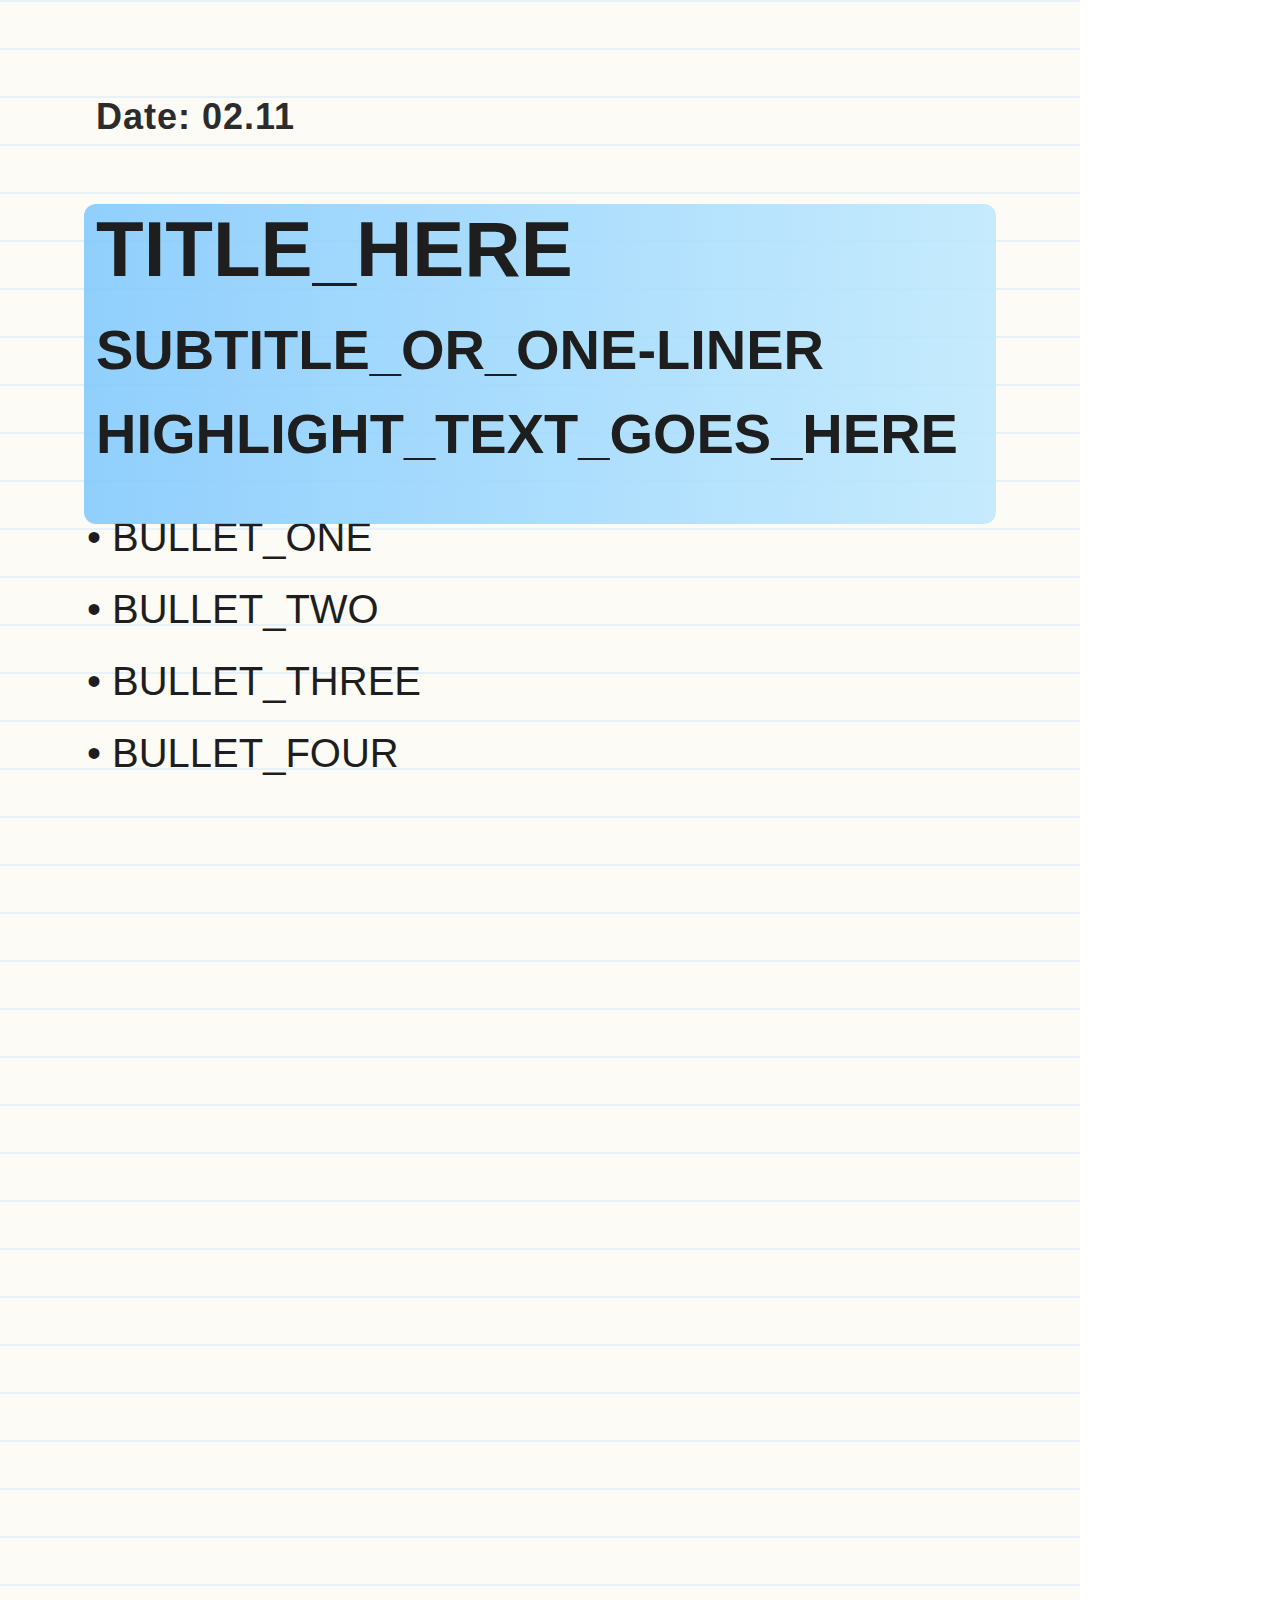
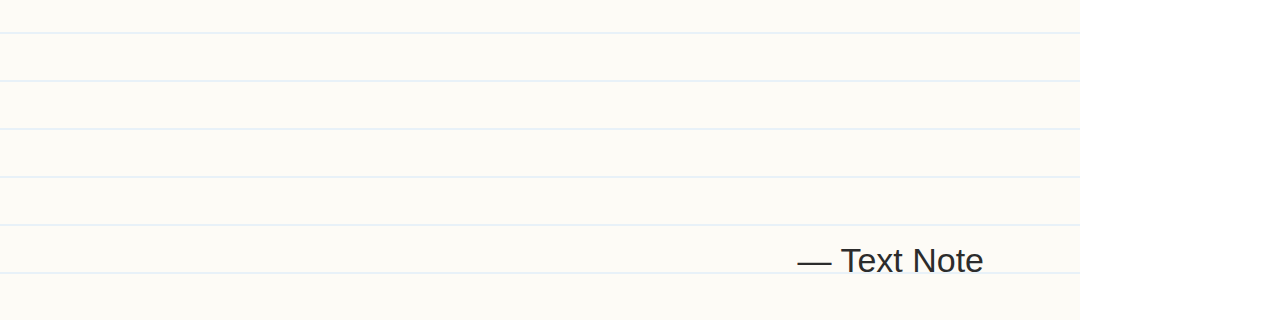
<file: assets/note-card-template/index.html>
<!DOCTYPE html>
<html lang="zh-CN">
  <head>
    <meta charset="UTF-8" />
    <meta name="viewport" content="width=device-width, initial-scale=1.0" />
    <title>XHS Note Card</title>
    <link rel="stylesheet" href="styles.css" />
  </head>
  <body class="theme-note">
    <main class="card note">
      <div class="date">Date: 02.11</div>
      <section class="note-body">
        <div class="ink-bar"></div>
        <h1 class="note-title">TITLE_HERE</h1>
        <p class="note-text">SUBTITLE_OR_ONE-LINER</p>
        <p class="note-text">HIGHLIGHT_TEXT_GOES_HERE</p>
      </section>
      <section class="note-bullets">
        <ul>
          <li>BULLET_ONE</li>
          <li>BULLET_TWO</li>
          <li>BULLET_THREE</li>
          <li>BULLET_FOUR</li>
        </ul>
      </section>
      <div class="note-footer">— Text Note</div>
    </main>
  </body>
</html>
</file>
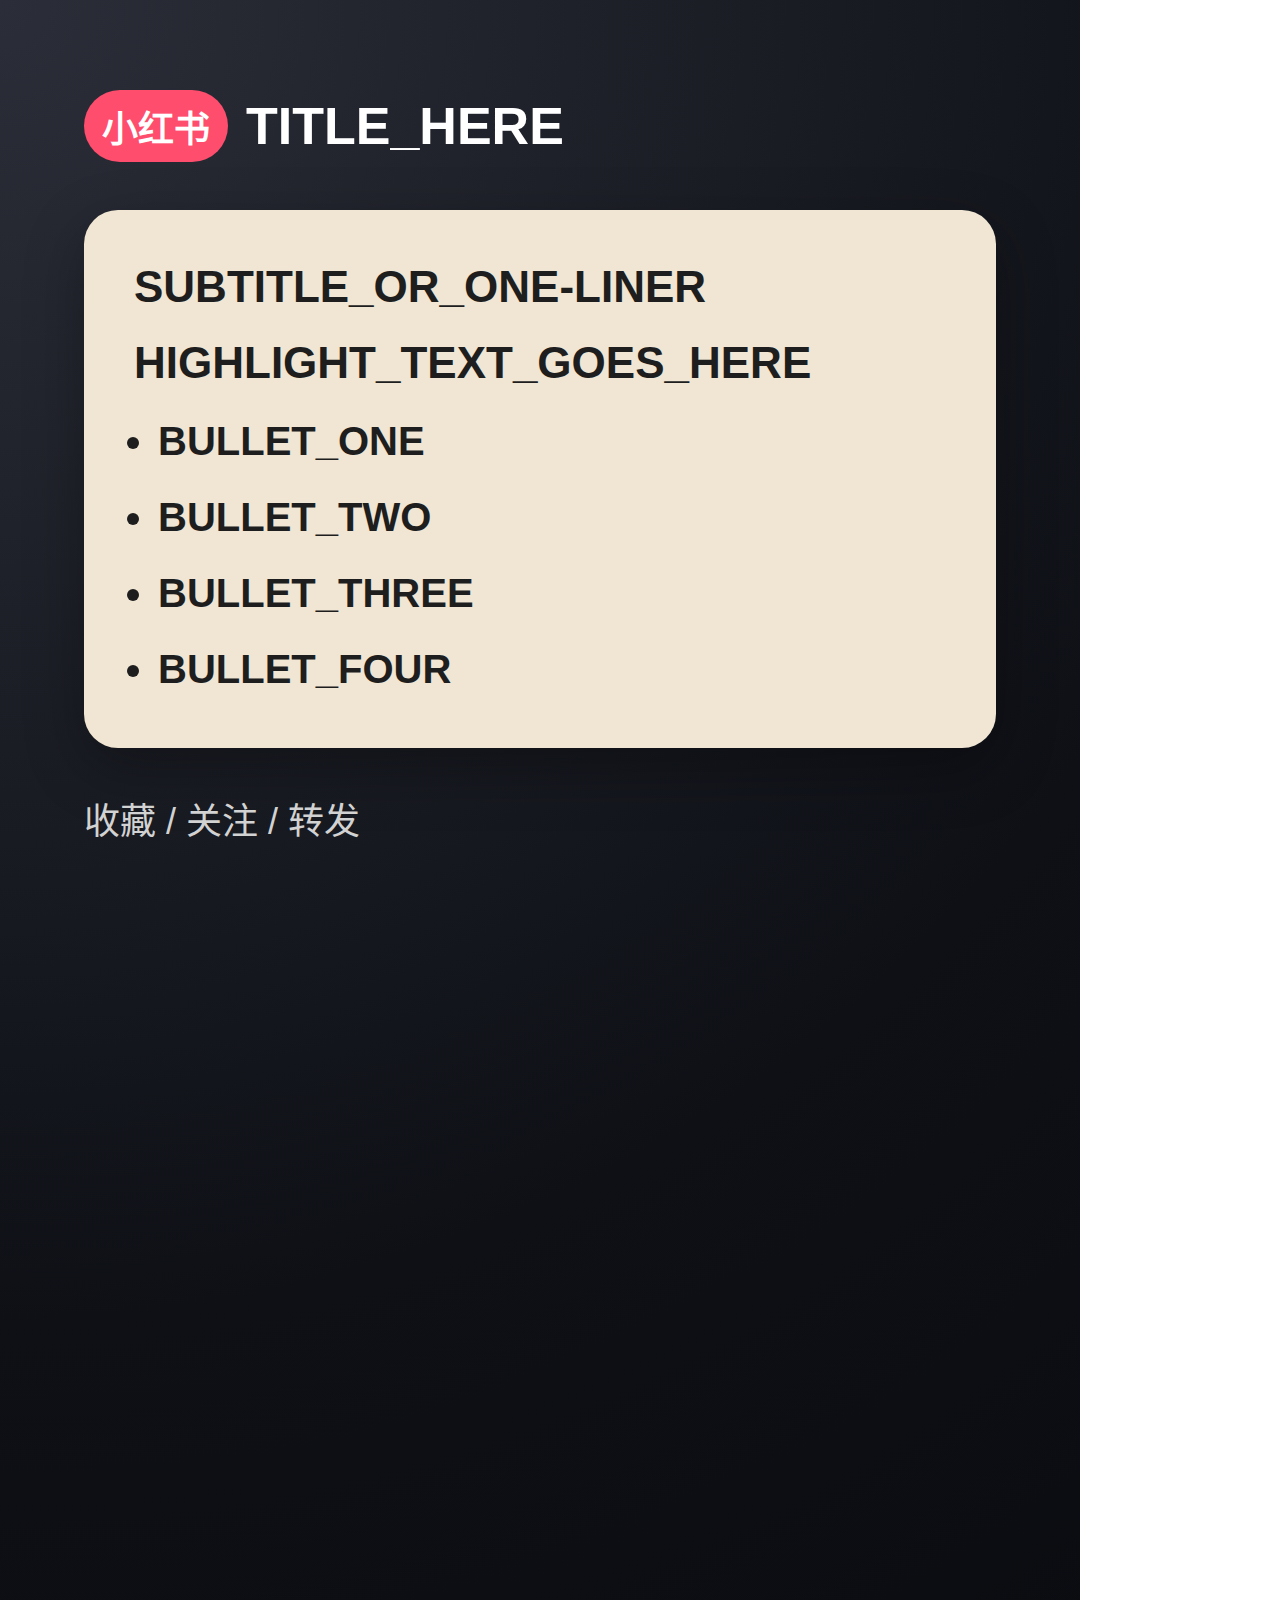
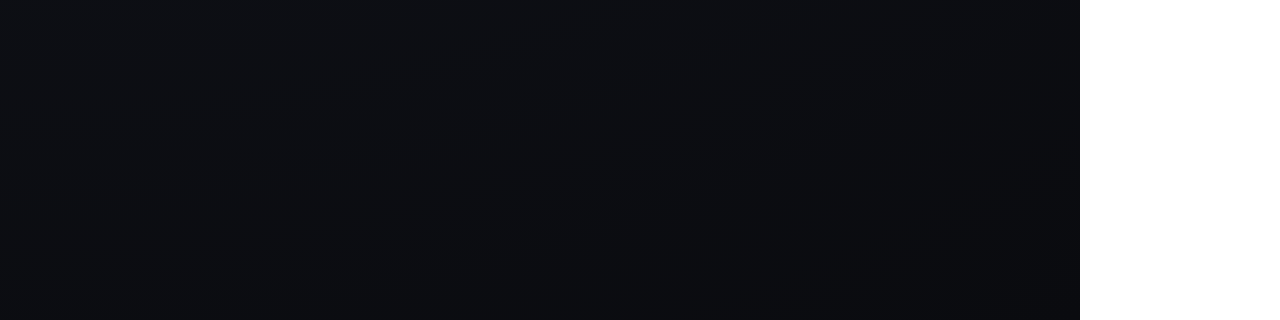
<file: assets/note-card-template/bold.html>
<!DOCTYPE html>
<html lang="zh-CN">
  <head>
    <meta charset="UTF-8" />
    <meta name="viewport" content="width=device-width, initial-scale=1.0" />
    <title>XHS Note Card - Bold Style</title>
    <link rel="stylesheet" href="styles.css" />
  </head>
  <body class="theme-bold">
    <main class="card bold">
      <header class="bold-header">
        <span class="pill">小红书</span>
        <span class="headline">TITLE_HERE</span>
      </header>
      <section class="bold-body">
        <p class="bold-line">SUBTITLE_OR_ONE-LINER</p>
        <p class="bold-line">HIGHLIGHT_TEXT_GOES_HERE</p>
        <ul class="bold-list">
          <li>BULLET_ONE</li>
          <li>BULLET_TWO</li>
          <li>BULLET_THREE</li>
          <li>BULLET_FOUR</li>
        </ul>
      </section>
      <footer class="bold-footer">收藏 / 关注 / 转发</footer>
    </main>
  </body>
</html>
</file>
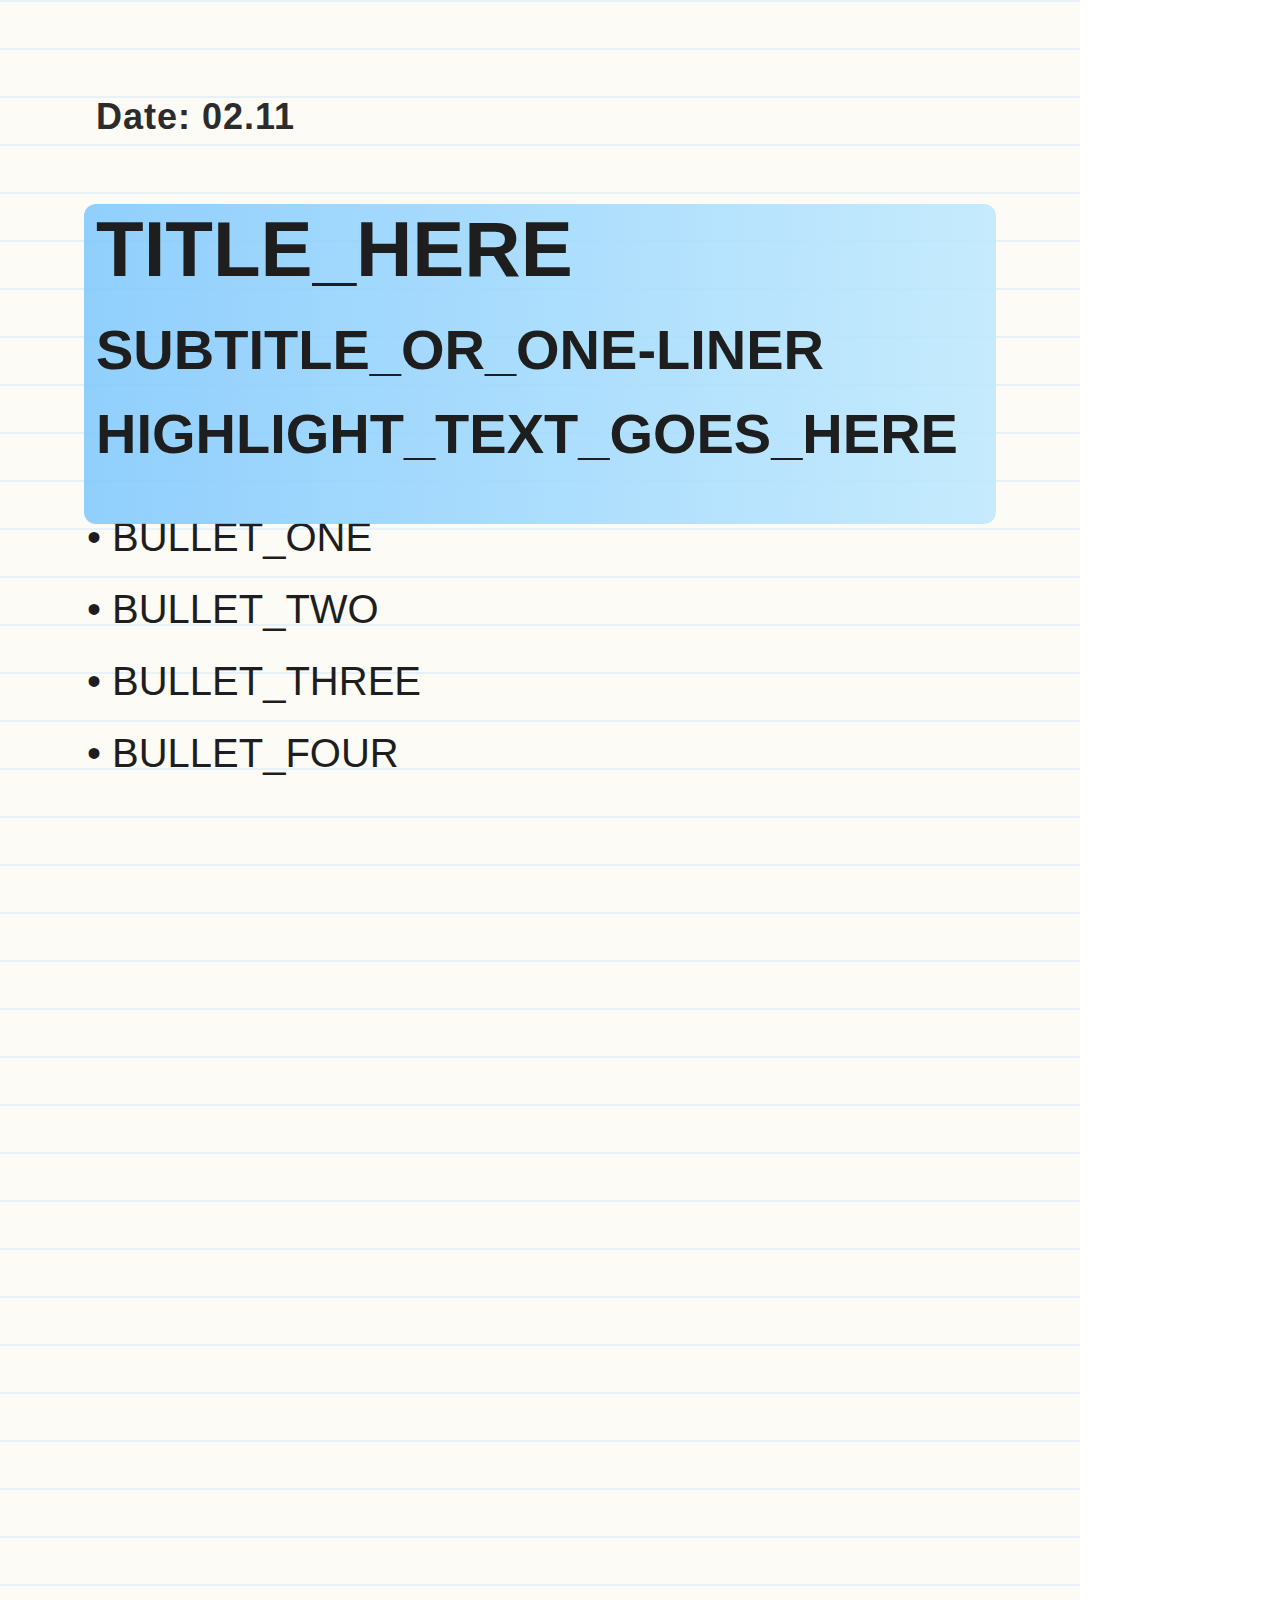
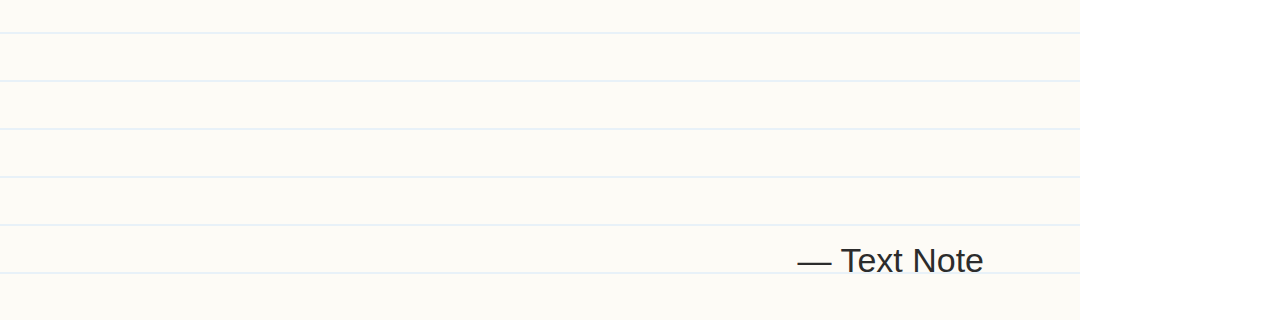
<file: assets/note-card-template/note.html>
<!DOCTYPE html>
<html lang="zh-CN">
  <head>
    <meta charset="UTF-8" />
    <meta name="viewport" content="width=device-width, initial-scale=1.0" />
    <title>XHS Note Card - Note Style</title>
    <link rel="stylesheet" href="styles.css" />
  </head>
  <body class="theme-note">
    <main class="card note">
      <div class="date">Date: 02.11</div>
      <section class="note-body">
        <div class="ink-bar"></div>
        <h1 class="note-title">TITLE_HERE</h1>
        <p class="note-text">SUBTITLE_OR_ONE-LINER</p>
        <p class="note-text">HIGHLIGHT_TEXT_GOES_HERE</p>
      </section>
      <section class="note-bullets">
        <ul>
          <li>BULLET_ONE</li>
          <li>BULLET_TWO</li>
          <li>BULLET_THREE</li>
          <li>BULLET_FOUR</li>
        </ul>
      </section>
      <div class="note-footer">— Text Note</div>
    </main>
  </body>
</html>
</file>
<file: assets/note-card-template/styles.css>
:root {
  --canvas-w: 1080px;
  --canvas-h: 1920px;
  --text: #1e1e1e;
  --muted: #6b6b6b;
  --accent: #ff4d6d;
  --note-blue: #9ad9ff;
  --paper: #fdfbf6;
}

* {
  box-sizing: border-box;
}

body {
  margin: 0;
  background: #ffffff;
  font-family: "PingFang SC", "Noto Sans SC", "Source Han Sans", "Hiragino Sans GB", sans-serif;
}

.card {
  width: var(--canvas-w);
  height: var(--canvas-h);
  color: var(--text);
}

/* Note style */
body.theme-note .card.note {
  position: relative;
  padding: 96px 96px 80px;
  background:
    repeating-linear-gradient(
      to bottom,
      #e8f1f8 0px,
      #e8f1f8 2px,
      transparent 2px,
      transparent 48px
    ),
    var(--paper);
}

body.theme-note .date {
  font-size: 36px;
  letter-spacing: 1px;
  font-weight: 600;
  color: #2c2c2c;
  margin-bottom: 48px;
}

body.theme-note .note-body {
  position: relative;
  padding: 18px 0 0;
}

body.theme-note .ink-bar {
  position: absolute;
  left: -12px;
  right: -12px;
  top: 18px;
  height: 320px;
  background: linear-gradient(90deg, #7ec8ff, #bde9ff);
  border-radius: 12px;
  opacity: 0.85;
  filter: blur(0.2px);
}

body.theme-note .note-title {
  position: relative;
  margin: 0 0 20px 0;
  font-size: 78px;
  font-weight: 700;
}

body.theme-note .note-text {
  position: relative;
  margin: 0 0 14px 0;
  font-size: 56px;
  line-height: 1.25;
  font-weight: 600;
}

body.theme-note .note-bullets {
  margin-top: 40px;
}

body.theme-note .note-bullets ul {
  list-style: "• ";
  padding-left: 16px;
  font-size: 40px;
  line-height: 1.4;
  margin: 0;
  display: grid;
  gap: 16px;
}

body.theme-note .note-footer {
  position: absolute;
  right: 96px;
  bottom: 40px;
  font-size: 34px;
  color: #2c2c2c;
}

/* Bold style */
body.theme-bold .card.bold {
  padding: 90px 84px;
  background: radial-gradient(circle at top left, #2b2e38, #0e1016 60%, #0a0b0f 100%);
  color: #ffffff;
}

body.theme-bold .bold-header {
  display: flex;
  align-items: center;
  gap: 18px;
  font-size: 44px;
  font-weight: 700;
  margin-bottom: 48px;
}

body.theme-bold .pill {
  background: #ff4d6d;
  color: #fff;
  padding: 10px 18px;
  border-radius: 999px;
  font-size: 36px;
  font-weight: 700;
}

body.theme-bold .headline {
  font-size: 52px;
  font-weight: 700;
}

body.theme-bold .bold-body {
  background: #f0e6d3;
  color: #1e1e1e;
  border-radius: 34px;
  padding: 52px 50px;
  box-shadow: 0 20px 60px rgba(0, 0, 0, 0.3);
}

body.theme-bold .bold-line {
  font-size: 44px;
  font-weight: 700;
  margin: 0 0 26px 0;
}

body.theme-bold .bold-list {
  margin: 0;
  padding-left: 24px;
  display: grid;
  gap: 22px;
  font-size: 40px;
  line-height: 1.35;
  font-weight: 700;
}

body.theme-bold .bold-footer {
  margin-top: 44px;
  font-size: 36px;
  color: #d2d2d2;
}
</file>
